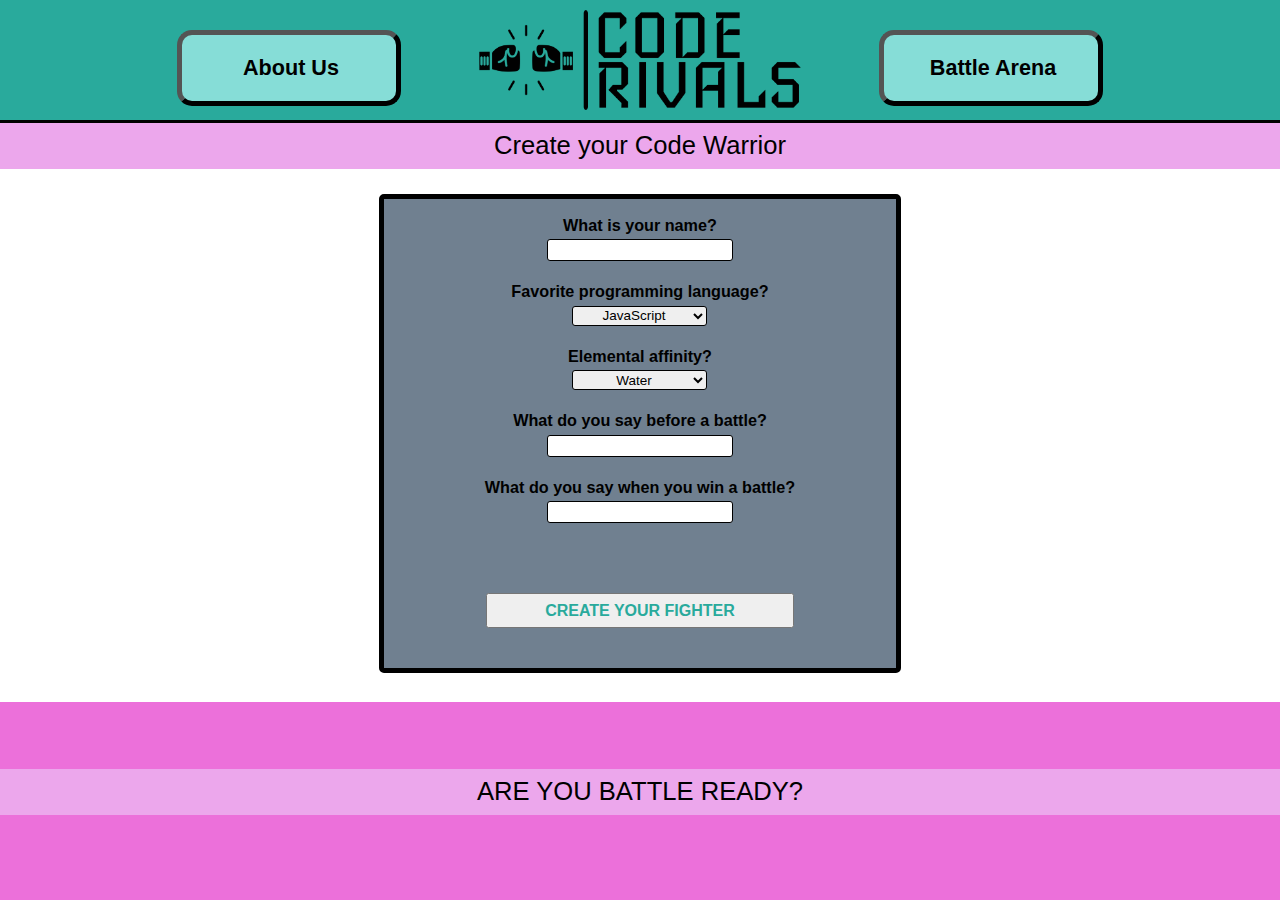
<file: index.html>
<!DOCTYPE html>
<html lang="en">

<head>
  <meta charset="UTF-8">
  <meta http-equiv="X-UA-Compatible" content="IE=edge">
  <meta name="viewport" content="width=device-width, initial-scale=1.0">
  <link rel="stylesheet" href="css/reset.css">
  <link rel="stylesheet" href="css/landing.css">
  <title>Code Rivals</title>
  <link rel=“preconnect” href=“https://fonts.googleapis.com”>
  <link rel=“preconnect” href=“https://fonts.gstatic.com” crossorigin>
  <link href=“https://fonts.googleapis.com/css2?family=Silkscreen&display=swap” rel=“stylesheet”>
  
</head>

<body>
  <header>

    <nav>
      <a href="about.html"><button id="about-button">About Us</button></a>
      <img id="code_rivals_logo" src="img/codeRivals.png" alt="Code Rivals logo">
      <a href="battle.html"><button id="battle-button">Battle Arena</button></a>
    </nav>

  </header>

  <main>
    <h2>Create your Code Warrior</h2>
    <!-- <div class="center-on-page">
  
      <div class="pokeball">
        <div class="pokeball__button"></div>
      </div>
      </div> -->
  
    <form id="player-form">
      <ul>

        <li><label>What is your name?<br>
          <input required type="text" id="name" name="name" /></label></li>

        <li><label for="language_pref">Favorite programming language?<br>
        </label>
          <select name="language_pref" id="language_pref">
            <option>JavaScript</option>
            <option>CSS</option>
            <option>Ruby</option>
            <option>Python</option>
          </select>
        </li>

        <li><label for="element_pref">Elemental affinity?<br>
        </label>
          <select name="element_pref" id="element_pref">
            <option>Water</option>
            <option>Earth</option>
            <option>Air</option>
            <option>Fire</option>
          </select>
        </li>
      
        <li id="start-quote-list"><label id="start-quote-label">What do you say before a battle?<br>
          <input required type="text" name="start_quote" id="start_quote" /></label></li>

        <li id="win-quote-list"><label id="win-quote-label">What do you say when you win a battle?<br>
          <input required type="text" name="win_quote" id="win_quote" /></label></li><br>
       
      </ul>

      <input type="submit" id="submit-button" value="CREATE YOUR FIGHTER">

    </form>
 <footer>



    <h2>ARE YOU BATTLE READY?</h2>

    <a href="battle.html"><button hidden id="start-battle">START BATTLE!</button></a>

  </footer>
  </main>

 

</body>
<script src="js/landing.js"></script>
</html>
</file>
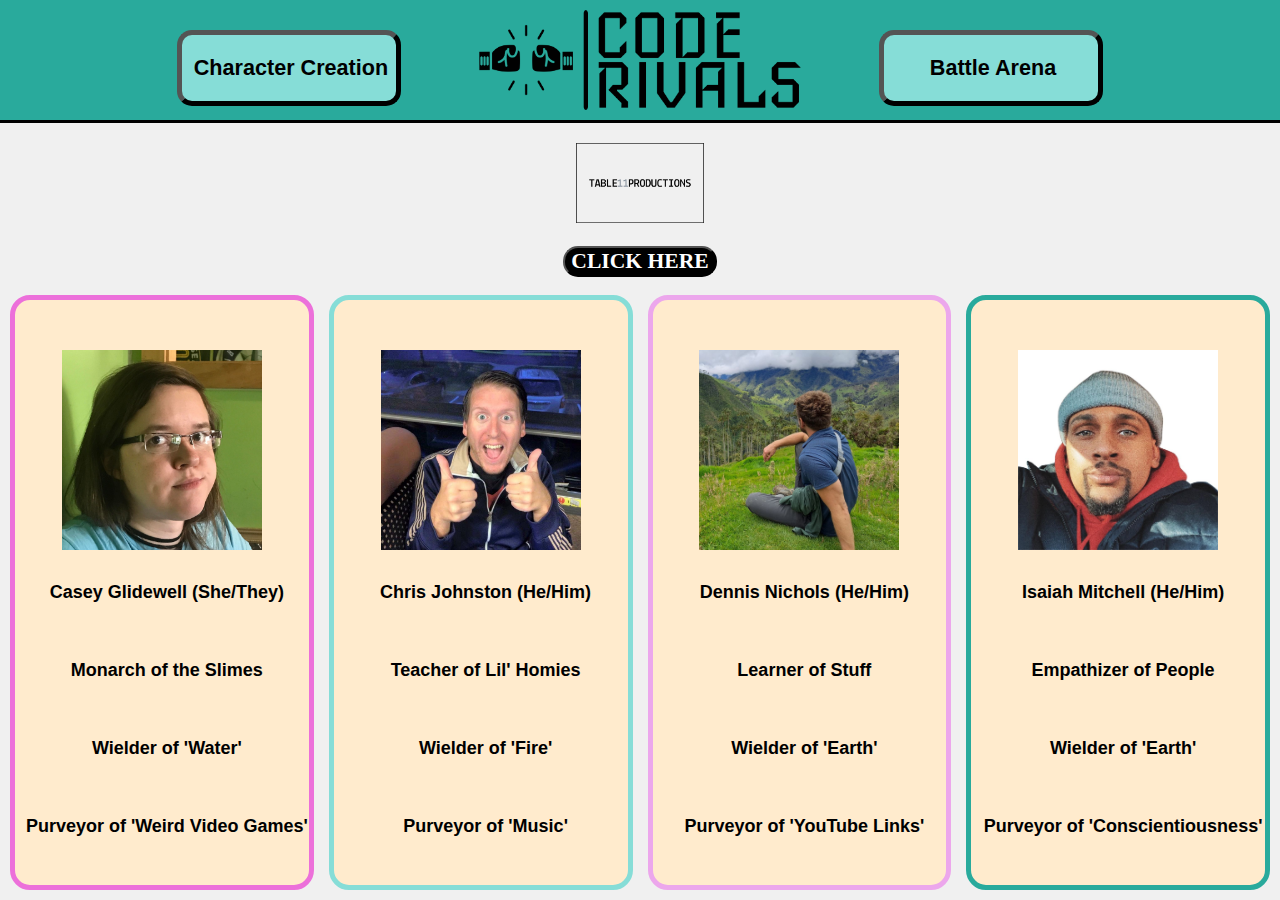
<file: about.html>
<!DOCTYPE html>
<html lang="en">

<head>
  <meta charset="UTF-8">
  <meta http-equiv="X-UA-Compatible" content="IE=edge">
  <meta name="viewport" content="width=device-width, initial-scale=1.0">
  <link rel="stylesheet" href="css/reset.css">
  <link rel="stylesheet" href="css/about.css">
  <title>Code Rivals: About the Team</title>
  <link rel=“preconnect” href=“https://fonts.googleapis.com”>
  <link rel=“preconnect” href=“https://fonts.gstatic.com” crossorigin>
  <link href=“https://fonts.googleapis.com/css2?family=Silkscreen&display=swap” rel=“stylesheet”>


</head>

<body>
  <header>

    <nav>

      <a href="index.html"><button id="about-button">Character Creation</button></a>
      <img id="code_rivals_logo" src="img/codeRivals.png" alt="Code Rivals logo">
      <a href="battle.html"><button id="battle-button">Battle Arena</button></a>

      </button>

    </nav>

  </header>

  <main>

    <section id="logo-container">
      <img id="production-logo" src="img/table11Productions.png" alt="The logo for Table 11 Productions">
    </section>

    <div class="button-container">
      <button id="modalbutton">CLICK HERE</button>

      <dialog class="modal" id="modal">
        <h2>ABOUT OUR DEMONSTRATION</h2><br>
        <p> With an eye towards future collaboration, our project team thought it would be beneficial to develop our
          project around this idea. In order to better understand each other's backgrounds, and to foster trust in our
          relationships, we think that
          utilizing a game platform, is an engaging way to interact with this information.</p>
        <p><strong>We hope you enjoy this demonstration.</strong></p><br>
        <button id="modal-button-close">Back to Code Rivals</button>

      </dialog>
    </div>
    <br>

    <article id="about-us">

      <section class="bio-container">
        <img src="img/Casey.png" alt="A photograph of Casey Glidewell">
        <div class="bio-info">
          <p class="bio name">Casey Glidewell (She/They)</p>
          <p class="bio title">Monarch of the Slimes</p>
          <p class="bio elem">Wielder of 'Water'</p>
          <p class="bio hobby">Purveyor of 'Weird Video Games'</p>
        </div>
      </section>

      <section class="bio-container">
        <img src="img/Chris.png" alt="A photograph of Chris Johnston">
        <div class="bio-info">
          <p class="bio name">Chris Johnston (He/Him)</p>
          <p class="bio title">Teacher of Lil' Homies</p>
          <p class="bio elem">Wielder of 'Fire'</p>
          <p class="bio hobby">Purveyor of 'Music'</p>
        </div>
      </section>

      <section class="bio-container">
        <img src="img/Dennis.png" alt="A photograph of Dennis Nichols">
        <div class="bio-info">
          <p class="bio name">Dennis Nichols (He/Him)</p>
          <p class="bio title">Learner of Stuff</p>
          <p class="bio elem">Wielder of 'Earth'</p>
          <p class="bio hobby">Purveyor of 'YouTube Links'</p>
        </div>
      </section>

      <section class="bio-container">
        <img src="img/Isaiah.png" alt="A photograph of Isaiah Mitchell">
        <div class="bio-info">
          <p class="bio name"> Isaiah Mitchell (He/Him)</p>
          <p class="bio title">Empathizer of People</p>
          <p class="bio elem">Wielder of 'Earth'</p>
          <p class="bio hobby">Purveyor of 'Conscientiousness'</p>
        </div>
      </section>

    </article>

  </main>

  <script src="js/about.js"></script>
</body>
<footer>
  
    

</footer>
</html>
</file>
<file: css/landing.css>
/* 
Color pallette reference:
#29aa9c dark green
#86ddd7 light green
#eca7ec light pink
#ec70da dark pink
*/

body {
  font-family: 'Gill Sans', 'Gill Sans MT', Calibri, 'Trebuchet MS', sans-serif;
  font-size: large;
  margin: 0;
  width: 100vw;
  height: 10vh;
}

/* Nav bar styling */
nav {
  background-color: #29aa9c;
  display: flex;
  justify-content: space-around;
  padding-top: 10px;
  padding-bottom: 10px;
  padding-right: 10vw;
  padding-left: 10vw;
  border: 3px solid black;
  border-top: hidden;
  border-left: hidden;
  border-right: hidden;
}

nav img {
  height: 100px;
  width:auto;
}

nav button {
  background-color: #86ddd7;
  font-weight: 800;
  font-size: larger;
  padding-left: 10px;
  padding-bottom: 20px;
  padding-top: 20px;
  margin: 20px;
  margin-bottom: 0px;
  border-radius: 15px;
  border-width: 5px;
  width: 90%;
}

#about-button {
  grid-area: right;
  width: 14rem;
}
#battle-button {
  grid-area: left;
  width: 14rem;
}


form {
  display: flex;
  background-color: slategray;
  border-radius: 5px;
  border-style: solid;
  border-width: 5px;
  margin-left: auto;
  margin-right: auto;
  width: 40%;
  min-height: 50vh;
  max-height: 100vh;
  padding-top: 0.5vw;
  padding-bottom: 1vw;
  margin-top: 2vw;
  /* margin-bottom: 2vw; */
  flex-direction: column;
  justify-content: space-around;
}

ul {
  display: flex;
  flex-direction: column;
  justify-content: space-around;
  align-content: center;
  height: 40vh;
}

li {
  font-family: 'Gill Sans', 'Gill Sans MT', Calibri, 'Trebuchet MS', sans-serif;
  font-size: 1.8vh;
  font-weight: 700;
  margin-top: 0.3vh;
  margin-bottom: 0.3vh;
  padding-top: 0.2vh;
  padding-bottom: 0.2vh;
  margin-right: auto;
  margin-left: auto;
  text-align: center;
  width: 70%;
}


#start-quote {
  width: 400px;
  font-size: large;
}

#start-quote-label {
  max-width: 100px;
}

select {
  margin-top: 0.5vw;
  width: 15vh;
  border-radius: 3px;
  border: 1px solid black;
  text-align: center;
  height: 2.2vh;
  font-size: 1.5vh;
}

input[type = 'text'] {
  margin-top: 0.5vw;
  width: 50%;
  border-radius: 3px;
  border: 1px solid black;
  font-size: 1.5vh;
  height: 2vh;
}

#submit-button {

  color: #29aa9c;
  margin: auto;
  width: 60%;
  margin-left: auto;
  margin-right:auto;
  font-weight: 800;
  font-size: 1.25vw;
  padding-top: 0.5vw;
  padding-bottom: 0.5vw;
}


footer {
  position: fixed;
  padding-bottom: 2vh;
  bottom: 0;
  width: 100%;
  /* Height of the footer*/
  height: 20vh;
  background-color: #ec70da;
  display: flex;
  flex-direction: column;
  align-items: center;
  justify-content: space-around;
}

h2 {
  background-color: #eca7ec;
  margin: auto;
  width: 100%;
  padding-top: 10px;
  padding-bottom: 10px;
  font-size: 2vw;
  text-align: center;
}

footer button {
  width: 35vw;
  margin-top: 1vw;
  padding-top: 1vw;
  padding-bottom: 1vw;
  background-color: #29aa9c;
  font-size: 2.3vw;
  text-align: center;
  border-radius: 15px;
}

<<<<<<< Updated upstream
=======
footer {
  position: fixed;
  padding: 10px 10px 0px 10px;
  bottom: 0;
  width: 100%;
  /* Height of the footer*/
  height: 170px;
}

/* -webkit-box-sizing: border-box;
-moz-box-sizing: border-box;
box-sizing: border-box;
}
body {
background: #ecf0f1;
}
.center-on-page {
position: absolute;
top: 50%;
left: 50%;
transform: translate(-50%,-50%);
}
/* Poké Styles */
/* .pokeball {
position: relative;
width: 200px;
height: 200px;
background: #fff;
border: 10px solid #000;
border-radius: 50%;
overflow: hidden;
box-shadow: inset -10px 10px 0 10px #ccc;
animation: fall .25s ease-in-out,
           shake 1.25s cubic-bezier(.36,.07,.19,.97) 3;
}
.pokeball::before,
.pokeball::after {
content:"";
position: absolute;
}
.pokeball::before {
background: #ec70da;
width: 100%;
height: 50%;
}
.pokeball::after {
top: calc(50% - 10px);
width: 100%;
height: 20px;
background: #000;
}
.pokeball__button {
position: absolute;
top: calc(50% - 30px);
left: calc(50% - 30px);
width: 60px;
height: 60px;
background: #7f8c8d;
border: 10px solid #fff;
border-radius: 50%;
z-index: 10;
box-shadow: 0 0 0 10px black;
animation: blink .5s alternate 7;
} */
/* Animation */
/* @keyframes blink {
from { background: #eee;}
to { background: #e74c3c; }
}
@keyframes shake {
0 { transform: translate(0, 0) rotate(0); }
20% { transform: translate(-10px, 0) rotate(-20deg); }
30% { transform: translate(10px, 0) rotate(20deg); }
50% { transform: translate(-10px, 0) rotate(-10deg); }
60% { transform: translate(10px, 0) rotate(10deg); }
100% { transform: translate(0, 0) rotate(0); }
}
@keyframes fall {
0% { top: -200px }
60% { top: 0 }
80% { top: -20px }
100% { top: 0 }
}  */
>>>>>>> Stashed changes
</file>
<file: css/about.css>
/* 
Color pallette reference:
#29aa9c dark green
#86ddd7 light green
#eca7ec light pink
#ec70da dark pink
*/

/* Styling that applies when nothing else does. */
body {
  font-family: 'Gill Sans', 'Gill Sans MT', Calibri, 'Trebuchet MS', sans-serif;
  font-size: large;
  background-color: rgb(240, 240, 240);
  margin: 0;
  width: 100vw;
  height: 100vh;
}



/* Grid layout definitions for the nav bar */
#about-button {
  grid-area: right;
  width: 14rem;
}

#code_rivals_logo {
  grid-area: mid;
  height: 100px;
  width:auto;
}

#battle-button {
  grid-area: left;
  width: 14rem;
}

/* Nav bar styling */
nav {
  background-color: #29aa9c;
  display: flex;
  justify-content: space-around;
  padding-top: 10px;
  padding-bottom: 10px;
  padding-right: 10vw;
  padding-left: 10vw;
  border: 3px solid black;
  border-top: hidden;
  border-left: hidden;
  border-right: hidden;
}

nav button {
  background-color: #86ddd7;
  font-weight: 800;
  font-size: larger;
  padding-left: 10px;
  padding-bottom: 20px;
  padding-top: 20px;
  margin: 20px;
  margin-bottom: 0px;
  border-radius: 15px;
  border-width: 5px;
  width: 90%;
}

/* Get our logo centered. */
#logo-container {
  text-align: center;
}

#production-logo {
  width: 10vw;
  margin-top: 20px;
  margin-bottom: 20px;
}


/* Dev card settings, that apply to all of them. */
article {
  font-size: large;
  font-weight: 600;
  display: grid;
  margin-left: 10px;
  margin-right: 10px;
  grid-template-columns: 1fr 15px 1fr 15px 1fr 15px 1fr;
  grid-template-rows: auto;
  grid-template-areas:
    "ll . lc . rc . rr"
}


/* Apply grid definitions to each of the 4 developer profiles. 
ll = leftleft
lc = leftcenter
rc =rightcenter
rr = rightright
*/

/* Casey profile */
article section:first-of-type {
  grid-area: ll;
  text-align: center;
  border: 5px solid #ec70da;
  border-radius: 20px;
  background-color: blanchedalmond
}

/* Chris profile */
section:nth-of-type(2) {
  grid-area: lc;
  text-align: center;
  border: 5px solid #86ddd7;
  border-radius: 20px;
  background-color: blanchedalmond
}

/* Dennis profile */
section:nth-of-type(3) {
  grid-area: rc;
  text-align: center;
  border: 5px solid #eca7ec;
  border-radius: 20px;
  background-color: blanchedalmond
}

/* Isaiah profile */
section:nth-of-type(4) {
  grid-area: rr;
  text-align: center;
  border: 5px solid #29aa9c;
  border-radius: 20px;
  background-color: blanchedalmond
}

article section img {
  margin-top: 50px;
  margin-bottom: 20px;
  height: auto;
  max-width: 200px;
}

p {
  padding-top: 10px;
  padding-left: 10px;
  padding-bottom: 50px;
}

.modal {
  padding: 1em;
  max-width:80ch;
  border: 0;
  box-shadow: 0 0 1em rgb(0 0 0 / .3);
  text-align: center;

  & > * {
    margin: 0 0 0.5rem 0;
  }
}

.modal::backdrop {
  background: rgb(0 0 0 / 0.4);
}

#modalbutton {
  font-size: larger;
  font-weight: bolder;
  font-family: 'Silkscreen';
  background-color: black;
  color: white;
  border-radius: 15px;
}

.button-container {
  display: flex;
  justify-content: space-around;
}

h2 {
  font-size: larger;
  font-weight: bolder;
  font-family: 'Silkscreen';
}
</file>
